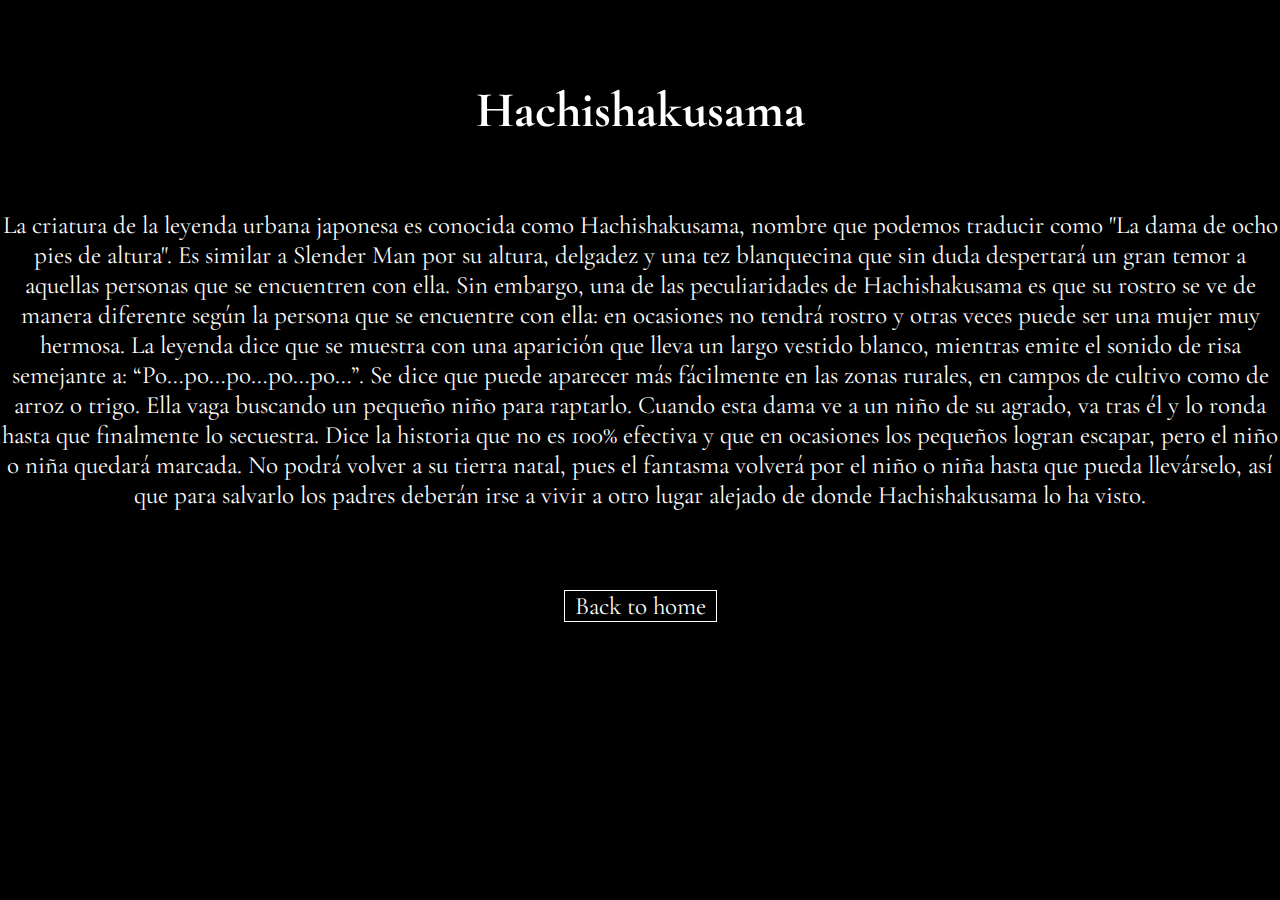
<file: pages/hachishakusama.html>
<!DOCTYPE html>
<html lang="en">
<head>
    <meta charset="UTF-8">
    <meta http-equiv="X-UA-Compatible" content="IE=edge">
    <meta name="viewport" content="width=device-width, initial-scale=1.0">
    <!-- bs -->
    <link href="https://cdn.jsdelivr.net/npm/bootstrap@5.3.0-alpha3/dist/css/bootstrap.min.css" rel="stylesheet"
        integrity="sha384-KK94CHFLLe+nY2dmCWGMq91rCGa5gtU4mk92HdvYe+M/SXH301p5ILy+dN9+nJOZ" crossorigin="anonymous">
    <!-- css -->
    <link rel="stylesheet" href="../css/style.css">
    <!-- fuentes -->
    <link rel="preconnect" href="https://fonts.googleapis.com">
    <link rel="preconnect" href="https://fonts.gstatic.com" crossorigin>
    <link href="https://fonts.googleapis.com/css2?family=Cormorant+Garamond:wght@500&family=Noto+Serif+JP&display=swap"
        rel="stylesheet">
    <link rel="shortcut icon" href="../assets/favicon--.png" type="image/x-icon">
    <!-- animcaiones -->
    <link rel="stylesheet" href="https://cdnjs.cloudflare.com/ajax/libs/animate.css/4.1.1/animate.min.css" />
    <title>Hachishakusama</title>
</head>

<body>
    <main>
        <section class="leyendas">
            <h1 class="leyendas-titulo animate__animated animate__fadeIn">Hachishakusama</h1>
            <p class="col-lg-10 col-10 animate__animated animate__fadeIn">La criatura de la leyenda urbana japonesa es conocida como Hachishakusama, nombre que podemos traducir como "La dama de ocho pies de altura". Es similar a Slender Man por su altura, delgadez y una tez blanquecina que sin duda despertará un gran temor a aquellas personas que se encuentren con ella. Sin embargo, una de las peculiaridades de Hachishakusama es que su rostro se ve de manera diferente según la persona que se encuentre con ella: en ocasiones no tendrá rostro y otras veces puede ser una mujer muy hermosa. La leyenda dice que se muestra con una aparición que lleva un largo vestido blanco, mientras emite el sonido de risa semejante a: “Po…po…po…po…po…”. Se dice que puede aparecer más fácilmente en las zonas rurales, en campos de cultivo como de arroz o trigo. Ella vaga buscando un pequeño niño para raptarlo. Cuando esta dama ve a un niño de su agrado, va tras él y lo ronda hasta que finalmente lo secuestra. Dice la historia que no es 100% efectiva y que en ocasiones los pequeños logran escapar, pero el niño o niña quedará marcada. No podrá volver a su tierra natal, pues el fantasma volverá por el niño o niña hasta que pueda llevárselo, así que para salvarlo los padres deberán irse a vivir a otro lugar alejado de donde Hachishakusama lo ha visto.</p>
            <a href="../index.html"><button class="leyenda-boton">Back to home</button></a>
        </section>

    </main>

    <script src="https://cdn.jsdelivr.net/npm/bootstrap@5.3.0-alpha3/dist/js/bootstrap.bundle.min.js"
        integrity="sha384-ENjdO4Dr2bkBIFxQpeoTz1HIcje39Wm4jDKdf19U8gI4ddQ3GYNS7NTKfAdVQSZe"
        crossorigin="anonymous"></script>
</body>

</html>
</file>
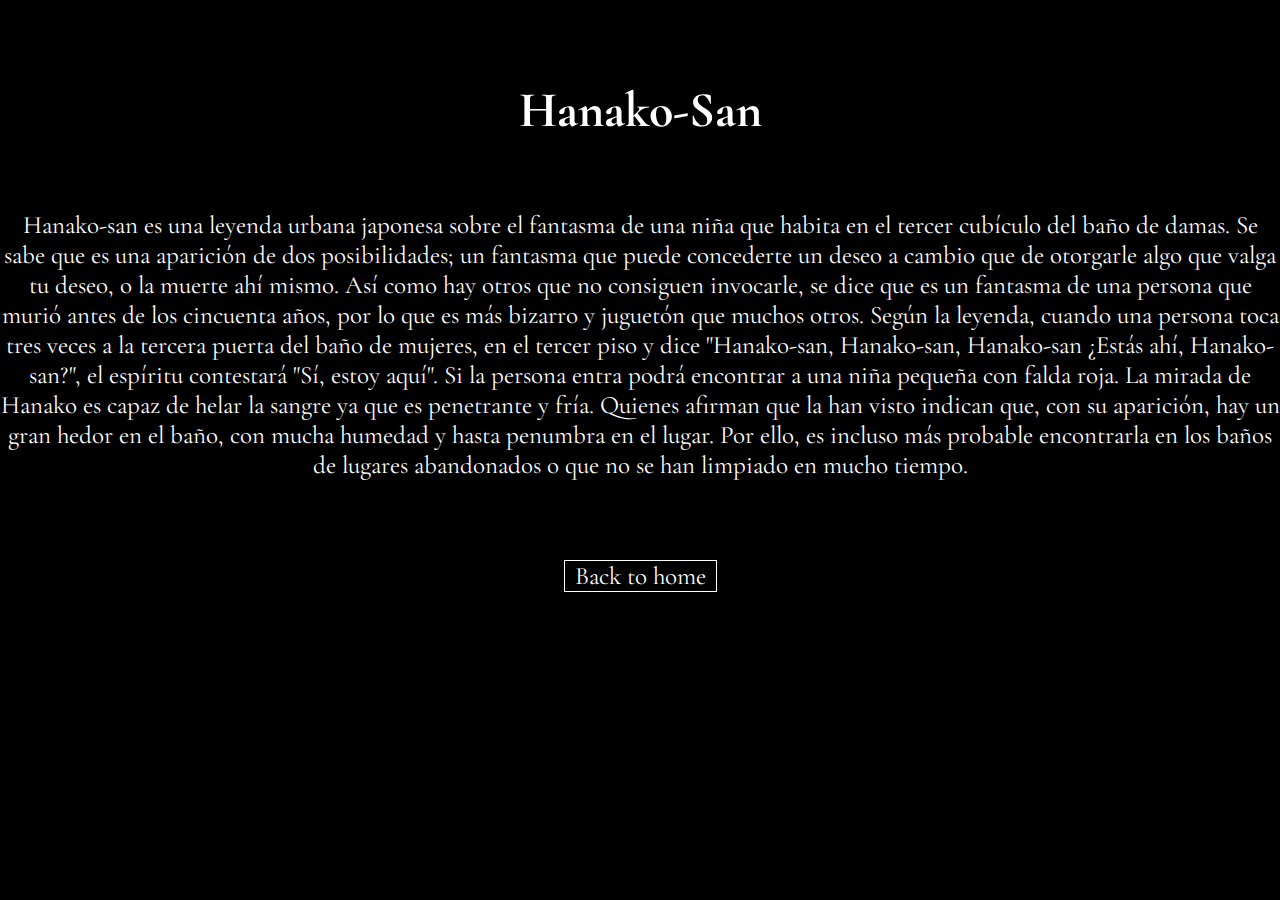
<file: pages/hanako-san.html>
<!DOCTYPE html>
<html lang="en">
<head>
    <meta charset="UTF-8">
    <meta http-equiv="X-UA-Compatible" content="IE=edge">
    <meta name="viewport" content="width=device-width, initial-scale=1.0">
    <!-- bs -->
    <link href="https://cdn.jsdelivr.net/npm/bootstrap@5.3.0-alpha3/dist/css/bootstrap.min.css" rel="stylesheet"
        integrity="sha384-KK94CHFLLe+nY2dmCWGMq91rCGa5gtU4mk92HdvYe+M/SXH301p5ILy+dN9+nJOZ" crossorigin="anonymous">
    <!-- css -->
    <link rel="stylesheet" href="../css/style.css">
    <!-- fuentes -->
    <link rel="preconnect" href="https://fonts.googleapis.com">
    <link rel="preconnect" href="https://fonts.gstatic.com" crossorigin>
    <link href="https://fonts.googleapis.com/css2?family=Cormorant+Garamond:wght@500&family=Noto+Serif+JP&display=swap"
        rel="stylesheet">
    <link rel="shortcut icon" href="../assets/favicon--.png" type="image/x-icon">
    <!-- animcaiones -->
    <link rel="stylesheet" href="https://cdnjs.cloudflare.com/ajax/libs/animate.css/4.1.1/animate.min.css" />
    <title>Hanako-San</title>
</head>

<body>
    <main>
        <section class="leyendas">
            <h1 class="leyendas-titulo animate__animated animate__fadeIn">Hanako-San</h1>
            <p class="col-lg-10 col-10 animate__animated animate__fadeIn">Hanako-san es una leyenda urbana japonesa sobre el fantasma de
            una niña que habita en el tercer cubículo del baño de damas. Se sabe que es una aparición de dos posibilidades; un fantasma que puede concederte un deseo a cambio que de otorgarle algo que valga tu deseo, o la muerte ahí mismo. Así como hay otros que no consiguen invocarle, se dice que es un fantasma de una persona que murió antes de los cincuenta años, por lo que es más bizarro y juguetón que muchos otros. Según la leyenda, cuando una persona toca tres veces a la tercera puerta del baño de mujeres, en el tercer piso y dice "Hanako-san, Hanako-san, Hanako-san ¿Estás ahí, Hanako-san?", el espíritu contestará "Sí, estoy aquí". Si la persona entra podrá encontrar a una niña pequeña con falda roja. La mirada de Hanako es capaz de helar la sangre ya que es penetrante y fría. Quienes afirman que la han visto indican que, con su aparición, hay un gran hedor en el baño, con mucha humedad y hasta penumbra en el lugar. Por ello, es incluso más probable encontrarla en los baños de lugares abandonados o que no se han limpiado en mucho tiempo.</p>
            <a href="../index.html"><button class="leyenda-boton">Back to home</button></a>
        </section>

    </main>

    <script src="https://cdn.jsdelivr.net/npm/bootstrap@5.3.0-alpha3/dist/js/bootstrap.bundle.min.js"
        integrity="sha384-ENjdO4Dr2bkBIFxQpeoTz1HIcje39Wm4jDKdf19U8gI4ddQ3GYNS7NTKfAdVQSZe"
        crossorigin="anonymous"></script>
</body>

</html>
</file>
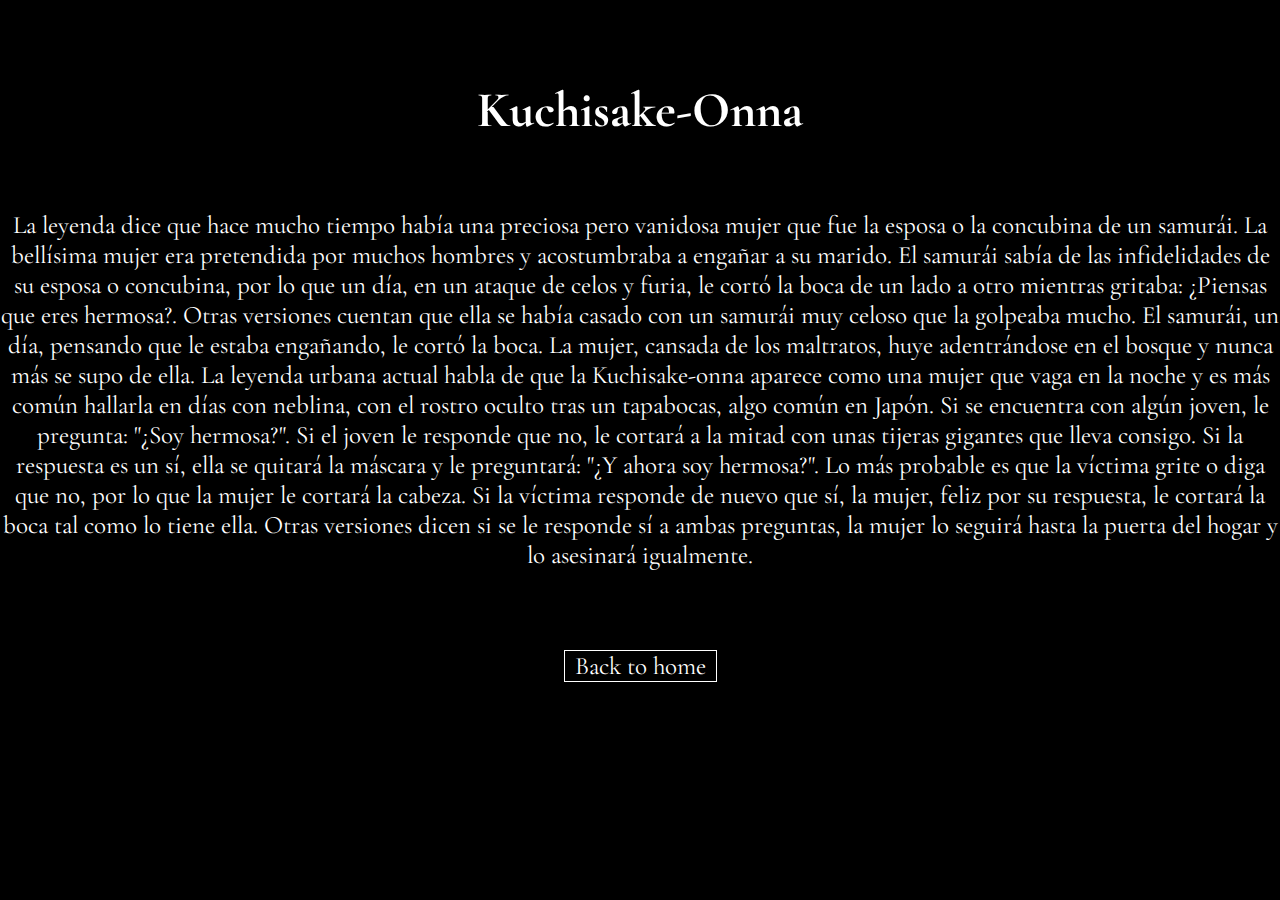
<file: pages/kuchisake-onna.html>
<!DOCTYPE html>
<html lang="en">
<head>
    <meta charset="UTF-8">
    <meta http-equiv="X-UA-Compatible" content="IE=edge">
    <meta name="viewport" content="width=device-width, initial-scale=1.0">
    <!-- bs -->
    <link href="https://cdn.jsdelivr.net/npm/bootstrap@5.3.0-alpha3/dist/css/bootstrap.min.css" rel="stylesheet"
        integrity="sha384-KK94CHFLLe+nY2dmCWGMq91rCGa5gtU4mk92HdvYe+M/SXH301p5ILy+dN9+nJOZ" crossorigin="anonymous">
    <!-- css -->
    <link rel="stylesheet" href="../css/style.css">
    <!-- fuentes -->
    <link rel="preconnect" href="https://fonts.googleapis.com">
    <link rel="preconnect" href="https://fonts.gstatic.com" crossorigin>
    <link href="https://fonts.googleapis.com/css2?family=Cormorant+Garamond:wght@500&family=Noto+Serif+JP&display=swap"
        rel="stylesheet">
    <link rel="shortcut icon" href="../assets/favicon--.png" type="image/x-icon">
    <!-- animcaiones -->
    <link rel="stylesheet" href="https://cdnjs.cloudflare.com/ajax/libs/animate.css/4.1.1/animate.min.css" />
    <title>Kuchisake-Onna</title>
</head>

<body>
    <main>
        <section class="leyendas">
            <h1 class="leyendas-titulo animate__animated animate__fadeIn">Kuchisake-Onna</h1>
            <p class="col-lg-10 col-10 animate__animated animate__fadeIn">La leyenda dice que hace mucho tiempo había una preciosa pero vanidosa mujer que fue la esposa o la concubina de un samurái. La bellísima mujer era pretendida por muchos hombres y acostumbraba a engañar a su marido. El samurái sabía de las infidelidades de su esposa o concubina, por lo que un día, en un ataque de celos y furia, le cortó la boca de un lado a otro mientras gritaba: ¿Piensas que eres hermosa?. Otras versiones cuentan que ella se había casado con un samurái muy celoso que la golpeaba mucho. El samurái, un día, pensando que le estaba engañando, le cortó la boca. La mujer, cansada de los maltratos, huye adentrándose en el bosque y nunca más se supo de ella. La leyenda urbana actual habla de que la Kuchisake-onna aparece como una mujer que vaga en la noche y es más común hallarla en días con neblina, con el rostro oculto tras un tapabocas, algo común en Japón. Si se encuentra con algún joven, le pregunta: "¿Soy hermosa?". Si el joven le responde que no, le cortará a la mitad con unas tijeras gigantes que lleva consigo. Si la respuesta es un sí, ella se quitará la máscara y le preguntará: "¿Y ahora soy hermosa?". Lo más probable es que la víctima grite o diga que no, por lo que la mujer le cortará la cabeza. Si la víctima responde de nuevo que sí, la mujer, feliz por su respuesta, le cortará la boca tal como lo tiene ella. Otras versiones dicen si se le responde sí a ambas preguntas, la mujer lo seguirá hasta la puerta del hogar y lo asesinará igualmente.</p>
            <a href="../index.html"><button class="leyenda-boton">Back to home</button></a>
        </section>

    </main>

    <script src="https://cdn.jsdelivr.net/npm/bootstrap@5.3.0-alpha3/dist/js/bootstrap.bundle.min.js"
        integrity="sha384-ENjdO4Dr2bkBIFxQpeoTz1HIcje39Wm4jDKdf19U8gI4ddQ3GYNS7NTKfAdVQSZe"
        crossorigin="anonymous"></script>
</body>

</html>
</file>
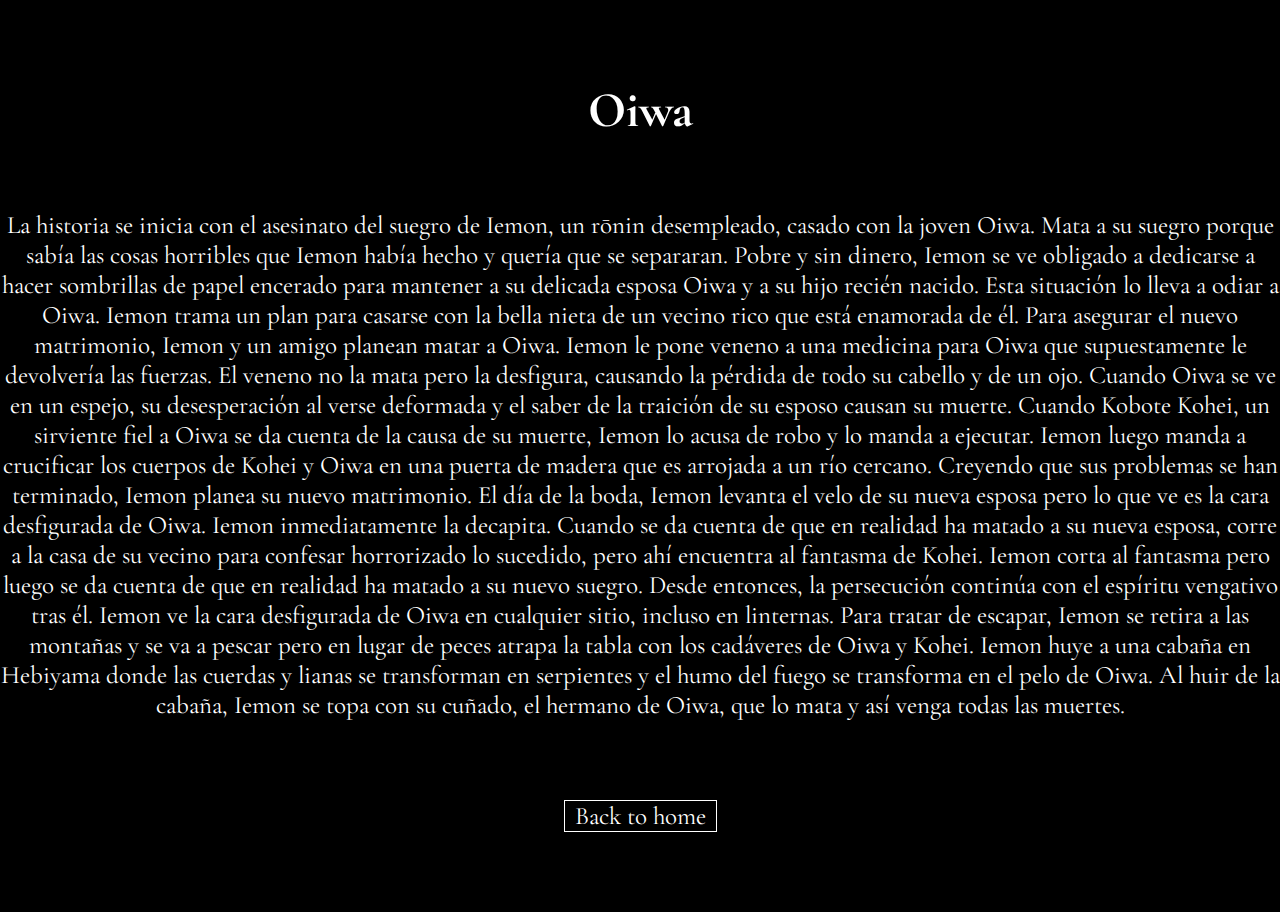
<file: pages/oiwa.html>
<!DOCTYPE html>
<html lang="en">
<head>
    <meta charset="UTF-8">
    <meta http-equiv="X-UA-Compatible" content="IE=edge">
    <meta name="viewport" content="width=device-width, initial-scale=1.0">
    <!-- bs -->
    <link href="https://cdn.jsdelivr.net/npm/bootstrap@5.3.0-alpha3/dist/css/bootstrap.min.css" rel="stylesheet"
        integrity="sha384-KK94CHFLLe+nY2dmCWGMq91rCGa5gtU4mk92HdvYe+M/SXH301p5ILy+dN9+nJOZ" crossorigin="anonymous">
    <!-- css -->
    <link rel="stylesheet" href="../css/style.css">
    <!-- fuentes -->
    <link rel="preconnect" href="https://fonts.googleapis.com">
    <link rel="preconnect" href="https://fonts.gstatic.com" crossorigin>
    <link href="https://fonts.googleapis.com/css2?family=Cormorant+Garamond:wght@500&family=Noto+Serif+JP&display=swap"
        rel="stylesheet">
    <link rel="shortcut icon" href="../assets/favicon--.png" type="image/x-icon">
    <!-- animcaiones -->
    <link rel="stylesheet" href="https://cdnjs.cloudflare.com/ajax/libs/animate.css/4.1.1/animate.min.css" />
    <title>Oiwa</title>
</head>

<body>
    <main>
        <section class="leyendas">
            <h1 class="leyendas-titulo animate__animated animate__fadeIn">Oiwa</h1>
            <p class="col-lg-10 col-10 animate__animated animate__fadeIn">La historia se inicia con el asesinato del suegro de Iemon, un rōnin desempleado, casado con la joven Oiwa. Mata a su suegro porque sabía las cosas horribles que Iemon había hecho y quería que se separaran. Pobre y sin dinero, Iemon se ve obligado a dedicarse a hacer sombrillas de papel encerado para mantener a su delicada esposa Oiwa y a su hijo recién nacido. Esta situación lo lleva a odiar a Oiwa. Iemon trama un plan para casarse con la bella nieta de un vecino rico que está enamorada de él. Para asegurar el nuevo matrimonio, Iemon y un amigo planean matar a Oiwa. Iemon le pone veneno a una medicina para Oiwa que supuestamente le devolvería las fuerzas. El veneno no la mata pero la desfigura, causando la pérdida de todo su cabello y de un ojo. Cuando Oiwa se ve en un espejo, su desesperación al verse deformada y el saber de la traición de su esposo causan su muerte. Cuando Kobote Kohei, un sirviente fiel a Oiwa se da cuenta de la causa de su muerte, Iemon lo acusa de robo y lo manda a
            ejecutar. Iemon luego manda a crucificar los cuerpos de Kohei y Oiwa en una puerta de madera que es arrojada a un río cercano. Creyendo que sus problemas se han terminado, Iemon planea su nuevo matrimonio. El día de la boda, Iemon levanta el velo de su nueva esposa pero lo que ve es la cara desfigurada de Oiwa. Iemon inmediatamente la decapita. Cuando se da cuenta de que en realidad ha matado a su nueva esposa, corre a la casa de su vecino para confesar horrorizado lo sucedido, pero ahí encuentra al fantasma de Kohei. Iemon corta al fantasma pero luego se da cuenta de que en realidad ha matado a su
            nuevo suegro. Desde entonces, la persecución continúa con el espíritu vengativo tras él. Iemon ve la cara desfigurada de Oiwa en cualquier sitio, incluso en linternas. Para tratar de escapar, Iemon se retira a las montañas y se va a pescar pero en lugar de peces atrapa la tabla con los cadáveres de Oiwa y Kohei. Iemon huye a una cabaña en Hebiyama donde las cuerdas y lianas se transforman en serpientes y el humo del fuego se transforma en el pelo de Oiwa. Al huir de la cabaña, Iemon se topa con su cuñado, el hermano de Oiwa, que lo mata y así venga todas las muertes.</p>
            <a href="../index.html"><button class="leyenda-boton">Back to home</button></a>
        </section>

    </main>

    <script src="https://cdn.jsdelivr.net/npm/bootstrap@5.3.0-alpha3/dist/js/bootstrap.bundle.min.js"
        integrity="sha384-ENjdO4Dr2bkBIFxQpeoTz1HIcje39Wm4jDKdf19U8gI4ddQ3GYNS7NTKfAdVQSZe"
        crossorigin="anonymous"></script>
</body>

</html>
</file>
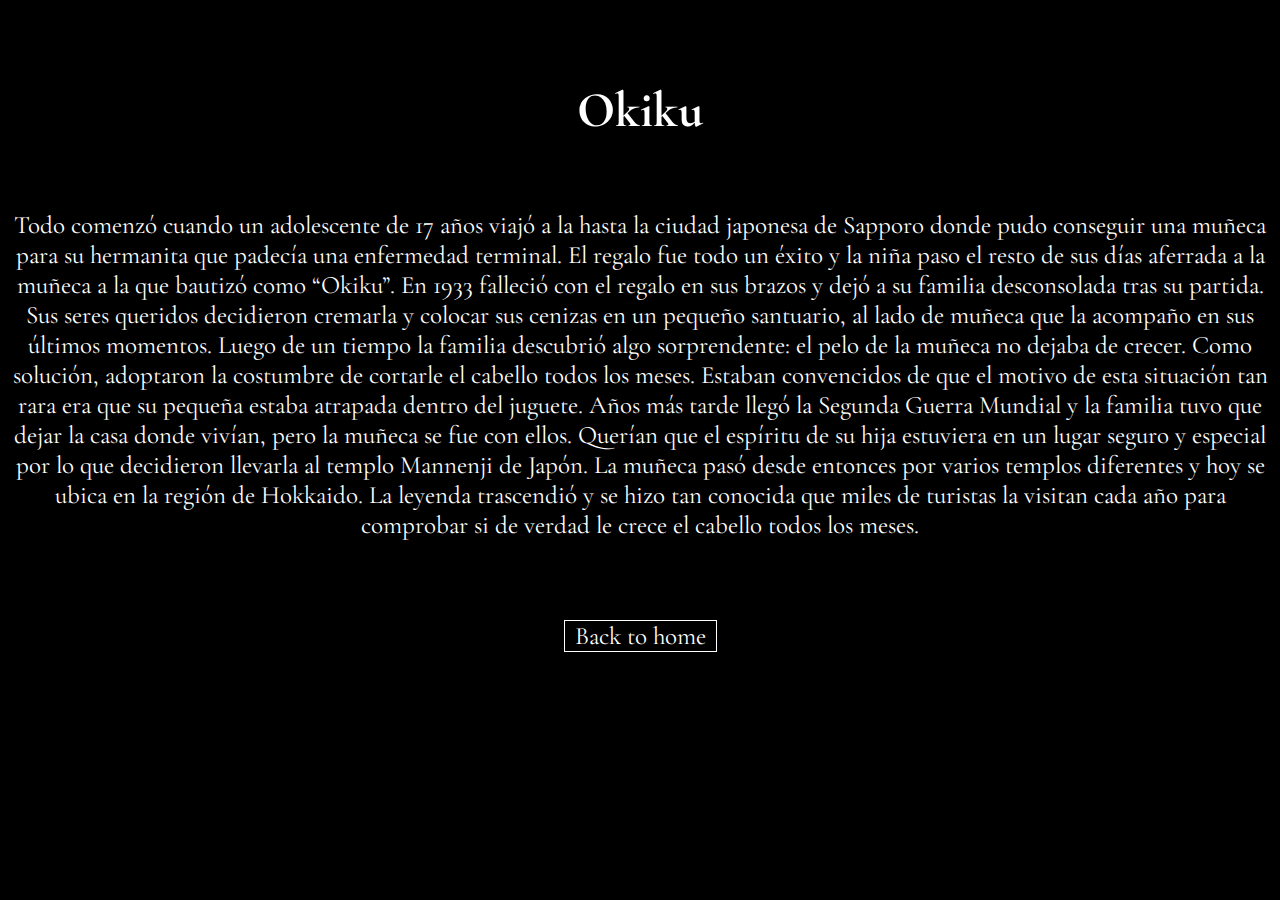
<file: pages/okiku.html>
<!DOCTYPE html>
<html lang="en">
<head>
    <meta charset="UTF-8">
    <meta http-equiv="X-UA-Compatible" content="IE=edge">
    <meta name="viewport" content="width=device-width, initial-scale=1.0">
    <!-- bs -->
    <link href="https://cdn.jsdelivr.net/npm/bootstrap@5.3.0-alpha3/dist/css/bootstrap.min.css" rel="stylesheet"
        integrity="sha384-KK94CHFLLe+nY2dmCWGMq91rCGa5gtU4mk92HdvYe+M/SXH301p5ILy+dN9+nJOZ" crossorigin="anonymous">
    <!-- css -->
    <link rel="stylesheet" href="../css/style.css">
    <!-- fuentes -->
    <link rel="preconnect" href="https://fonts.googleapis.com">
    <link rel="preconnect" href="https://fonts.gstatic.com" crossorigin>
    <link href="https://fonts.googleapis.com/css2?family=Cormorant+Garamond:wght@500&family=Noto+Serif+JP&display=swap"
        rel="stylesheet">
    <link rel="shortcut icon" href="../assets/favicon--.png" type="image/x-icon">
    <!-- animcaiones -->
    <link rel="stylesheet" href="https://cdnjs.cloudflare.com/ajax/libs/animate.css/4.1.1/animate.min.css" />
    <title>Okiku</title>
</head>
<body>
    <main>
        <section class="leyendas">
            <h1 class="leyendas-titulo animate__animated animate__fadeIn">Okiku</h1>
            <p class="col-lg-10 col-11 animate__animated animate__fadeIn">Todo comenzó cuando un adolescente de 17 años viajó a la hasta la ciudad japonesa de Sapporo donde pudo conseguir una muñeca para su hermanita que padecía una enfermedad terminal. El regalo fue todo un éxito y la niña paso el resto de sus días aferrada a la muñeca a la que bautizó como “Okiku”. En 1933 falleció con el regalo en sus brazos y dejó a su familia desconsolada tras su partida. Sus seres queridos decidieron cremarla y colocar sus cenizas en un pequeño santuario, al lado de muñeca que la acompaño en sus últimos momentos. Luego de un tiempo la familia descubrió algo sorprendente: el pelo de la muñeca no dejaba de crecer. Como solución, adoptaron la costumbre de cortarle el cabello todos los meses. Estaban convencidos de que el motivo de esta situación tan rara era que su pequeña estaba atrapada dentro del juguete. Años más tarde llegó la Segunda Guerra Mundial y la familia tuvo que dejar la casa donde vivían, pero la muñeca se fue con ellos. Querían que el espíritu de su hija estuviera en un lugar seguro y especial por lo que decidieron llevarla al templo Mannenji de Japón. La muñeca pasó desde entonces por varios templos diferentes y hoy se ubica en la región de Hokkaido. La leyenda trascendió y se hizo tan conocida que miles de turistas la visitan cada año para comprobar si de verdad le crece el cabello todos los meses.</p>
            <a href="../index.html"><button class="leyenda-boton">Back to home</button></a>
        </section>

    </main>

    <script src="https://cdn.jsdelivr.net/npm/bootstrap@5.3.0-alpha3/dist/js/bootstrap.bundle.min.js"
        integrity="sha384-ENjdO4Dr2bkBIFxQpeoTz1HIcje39Wm4jDKdf19U8gI4ddQ3GYNS7NTKfAdVQSZe"
        crossorigin="anonymous"></script>
</body>
</html>
</file>
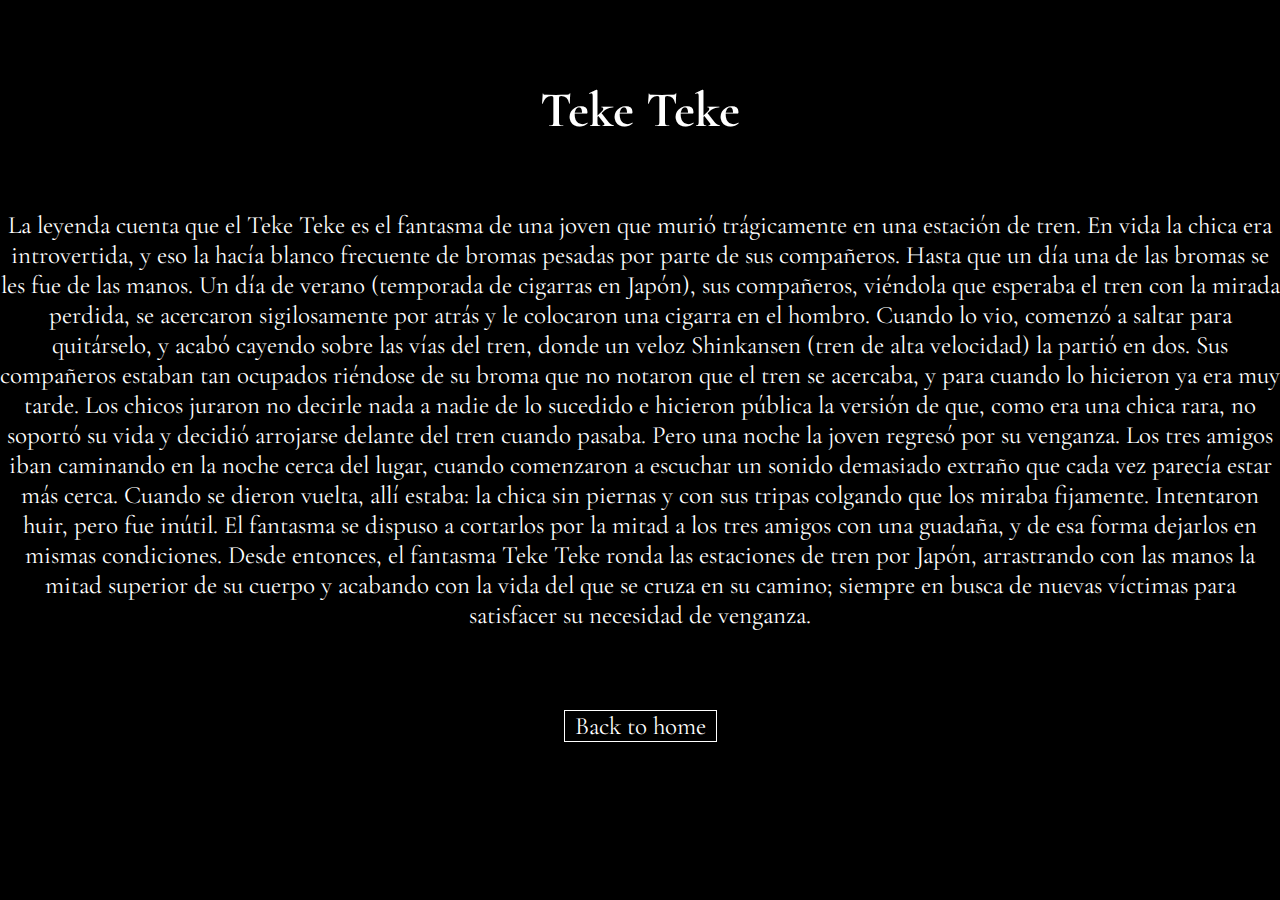
<file: pages/teke-teke.html>
<!DOCTYPE html>
<html lang="en">
<head>
    <meta charset="UTF-8">
    <meta http-equiv="X-UA-Compatible" content="IE=edge">
    <meta name="viewport" content="width=device-width, initial-scale=1.0">
    <!-- bs -->
    <link href="https://cdn.jsdelivr.net/npm/bootstrap@5.3.0-alpha3/dist/css/bootstrap.min.css" rel="stylesheet"
        integrity="sha384-KK94CHFLLe+nY2dmCWGMq91rCGa5gtU4mk92HdvYe+M/SXH301p5ILy+dN9+nJOZ" crossorigin="anonymous">
    <!-- css -->
    <link rel="stylesheet" href="../css/style.css">
    <!-- fuentes -->
    <link rel="preconnect" href="https://fonts.googleapis.com">
    <link rel="preconnect" href="https://fonts.gstatic.com" crossorigin>
    <link href="https://fonts.googleapis.com/css2?family=Cormorant+Garamond:wght@500&family=Noto+Serif+JP&display=swap"
        rel="stylesheet">
    <link rel="shortcut icon" href="../assets/favicon--.png" type="image/x-icon">
    <!-- animcaiones -->
    <link rel="stylesheet" href="https://cdnjs.cloudflare.com/ajax/libs/animate.css/4.1.1/animate.min.css" />
    <title>Teke Teke</title>
</head>

<body>
    <main>
        <section class="leyendas">
            <h1 class="leyendas-titulo animate__animated animate__fadeIn">Teke Teke</h1>
            <p class="col-lg-10 col-10 animate__animated animate__fadeIn">La leyenda cuenta que el Teke Teke es el fantasma de una joven que murió trágicamente en una estación de tren. En vida la chica era introvertida, y eso la hacía blanco frecuente de bromas pesadas por parte de sus compañeros. Hasta que un día una de las bromas se les fue de las manos. Un día de verano (temporada de cigarras en Japón), sus compañeros, viéndola que esperaba el tren con la mirada perdida, se acercaron sigilosamente por atrás y le colocaron una cigarra en el hombro. Cuando lo vio, comenzó a saltar para quitárselo, y acabó cayendo sobre las vías del tren, donde un veloz
            Shinkansen (tren de alta velocidad) la partió en dos. Sus compañeros estaban tan ocupados riéndose de su broma que no notaron que el tren se acercaba, y para cuando lo hicieron ya era muy tarde. Los chicos juraron no decirle nada a nadie de lo sucedido e hicieron pública la versión de que, como era una chica rara, no soportó su vida y decidió arrojarse delante del tren cuando pasaba. Pero una noche la joven regresó por su venganza. Los tres amigos iban caminando en la noche cerca del lugar, cuando comenzaron a escuchar un sonido demasiado extraño que cada vez parecía estar más cerca. Cuando se dieron vuelta, allí
            estaba: la chica sin piernas y con sus tripas colgando que los miraba fijamente. Intentaron huir, pero fue inútil. El fantasma se dispuso a cortarlos por la mitad a los tres amigos con una guadaña, y de esa forma dejarlos en mismas condiciones. Desde entonces, el fantasma Teke Teke ronda las estaciones de tren por Japón, arrastrando con las manos la mitad superior de su cuerpo y acabando con la vida del que se cruza en su camino; siempre en busca de nuevas víctimas para satisfacer su necesidad de venganza.</p>
            <a href="../index.html"><button class="leyenda-boton">Back to home</button></a>
        </section>

    </main>

    <script src="https://cdn.jsdelivr.net/npm/bootstrap@5.3.0-alpha3/dist/js/bootstrap.bundle.min.js"
        integrity="sha384-ENjdO4Dr2bkBIFxQpeoTz1HIcje39Wm4jDKdf19U8gI4ddQ3GYNS7NTKfAdVQSZe"
        crossorigin="anonymous"></script>
</body>

</html>
</file>
<file: css/style.css>
/* font-family: 'Cormorant Garamond',
serif;

font-family: 'Noto Serif JP',
serif; */

* {
    box-sizing: border-box;
    padding: 0;
    margin: 0;
}

body {
    background-color: black;
    overflow-x: hidden;
}

/* estilos del titulo */

ul {
    display: flex;
    flex-direction: column;
    justify-content: center;
    align-items: center;
    padding: 0;
    margin: 20% 0;
    height: 100%;
}

ul li {
    list-style: none;
}

ul i {
    color: white;
    font-size: 35px;
    margin-top: 80px;
    animation-name: animacion-flecha;
    animation-duration: 2s;
    position: relative;
    animation-timing-function: ease;
    animation-iteration-count: infinite;
}

@keyframes animacion-flecha {
    0% { top:0 }
    50% { top:40px }
    100% { top:0 }
}

h1 {
    font-size: 50px;
    color: white;
    font-family: 'Cormorant Garamond',
        serif;
}

h4 {
    font-size: 20px;
    color: white;
    font-family: 'Noto Serif JP',
        serif;
}

.simbolo {
    margin-bottom: 25px;
    width: 100px;
}

/* estilos de la galeria */

 img {
    width: 100%;
    margin-top: 10px;
}

.row {
    display: flex;
    padding: 15px;
    overflow: hidden;
}

.column {
    flex: 25%;
    padding: 5px;
}

/* estilos de dragon */

.dragon {
    margin-bottom: 250px;
    margin-top: 180px;
    border: double 10px white;
}

.serpiente {
    margin: 0;
}

/* estilos de arte tradicional */

h2 {
    color: white;
    display: flex;
    justify-content: center;
    font-size: 40px;
    font-family: 'Cormorant Garamond',
        serif;
    margin-top: 50px;
    margin-bottom: 50px;
}

.acordion {
    display: flex;
    height: 510px;
    margin-top: 50px;
    margin-bottom: 100px;
}

.acordion img {
    width: 0;
    height: 500px;
    flex-grow: 1;
    opacity: 0.4;
    object-fit: cover;
    transition: 1s ease;
}

.acordion img:hover {
    width: 100px;
    opacity: 1;
    filter: contrast(120%);
}

.carrusel {
    display: none;
    flex-wrap: nowrap;
    overflow: scroll;
}

.elemento {
    flex: 1 0 auto;
    margin: 0 50px;
    width: auto;
    height: 500px;
}

/* estilos de leyendas urbanas */

.urban-leyends {
    margin-top: 80px;
    margin-bottom: 50px;
}

.overlay {
    display: flex;
    width: 80%;
}

.box {
    position: relative;
    overflow: hidden;
    width: 100%;
    height: 100%;
    margin: 0 75px 30px 75px;
}

.box img {
    width: 100%;
    height: 100%;
    margin: 0;
}

h3 {
    font-size: 32px;
}

.text {
    font-family: 'Cormorant Garamond',
        serif;
    position: absolute;
    top: 0;
    left: 0;
    width: 100%;
    height: 100%;
    background-color: rgba(0, 0, 0, 0.8);
    display: flex;
    justify-content: center;
    align-items: center;
    flex-direction: column;
    color: white;
    transform: scale(0);
    transition: 0.8s ease;
}

.box:hover .text{
    transform: scale(1);
}

button {
    background-color: transparent;
    font-family: 'Cormorant Garamond',
        serif;
    color: white;
    border: none;
    padding: 0 10px;
    font-size: 18px;
}

button:hover {
    border: solid 1px white;
}

/* estilos de leyendas mas informacion */

.leyendas {
    display: flex;
    justify-content: center;
    align-items: center;
    flex-direction: column;
}

.leyendas-titulo {
    margin-top: 80px;
}

p {
    font-family: 'Cormorant Garamond',
        serif;
    font-size: 25px;
    margin-top: 70px;
    color: white;
    text-align: center;
}

.leyenda-boton {
    font-size: 25px;
    margin: 80px 0;
    border: solid 1px white;
}

.leyenda-boton:hover {
    color: black;
    background-color: white;
}

/* estilos de mobile */

@media  (max-width: 576px) {

    /* estilos del titulo */

    ul {
        padding-left: 0;
        height: 800px;
    }

    h1 {
        font-size: 40px;
        margin-bottom: 30px;
    }

    h4 {
        font-size: 18px;
    }

    .simbolo {
        width: 0px;
    }

    h2 {
        font-size: 30px;
    }

    h3 {
        font-size: 28px;
    }

    /* estilos de galeria */

    .row { 
       padding: 15px;
       margin: 0;
    }

    .column {
        flex: 50%;
    }

    /* estilos de acordion */

    .acordion {
        display: none;
    }

    .carrusel {
        display: flex;
    }

    /* estilos de leyendas urbanas */

    .overlay {
        flex-direction: column;
    }

    .box {
        margin: 0 8px 20px 8px;
    }

    .text {
        margin-top: 10px;
        position: static;
        transform: none;
        transition: none;
        background-color: transparent;
    }

    button {
        border: solid 1px white;
    }

    .leyenda-boton:hover {
        color: white;
        background-color: black;
    }

}
</file>
